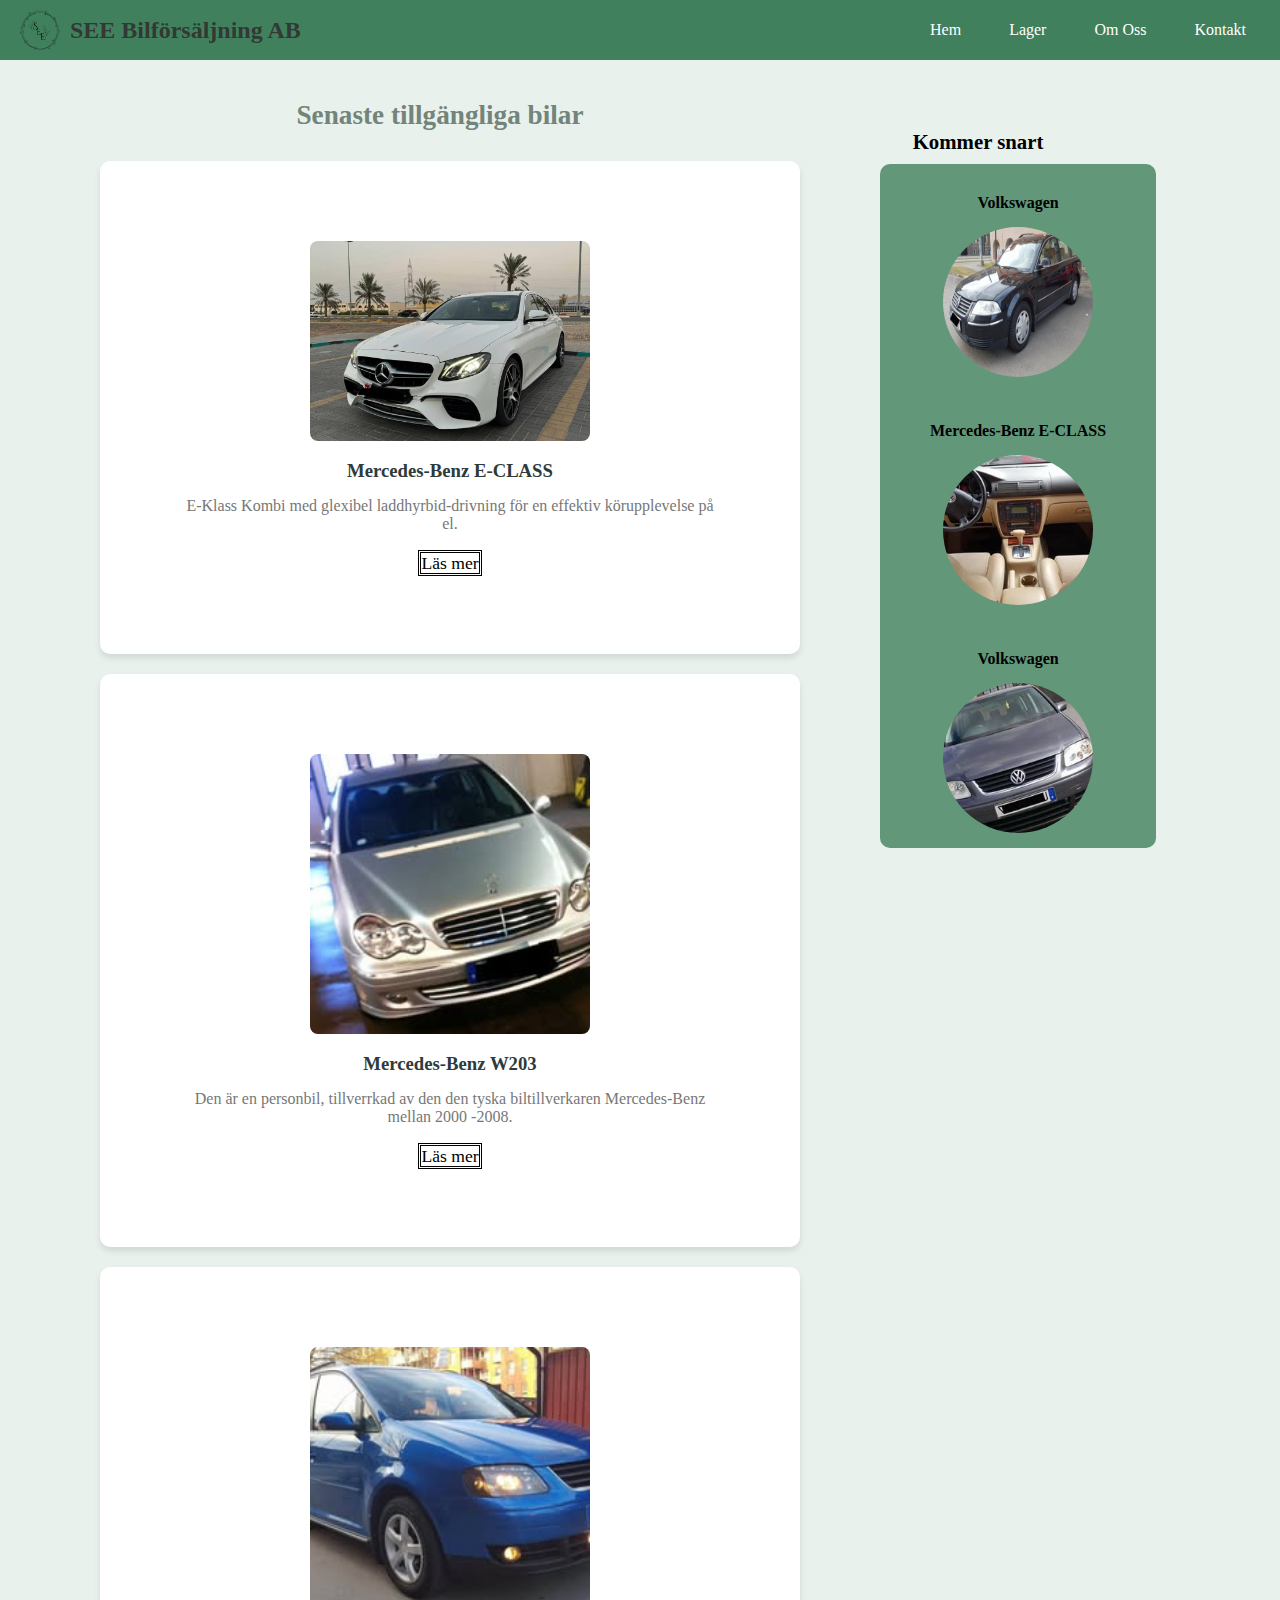
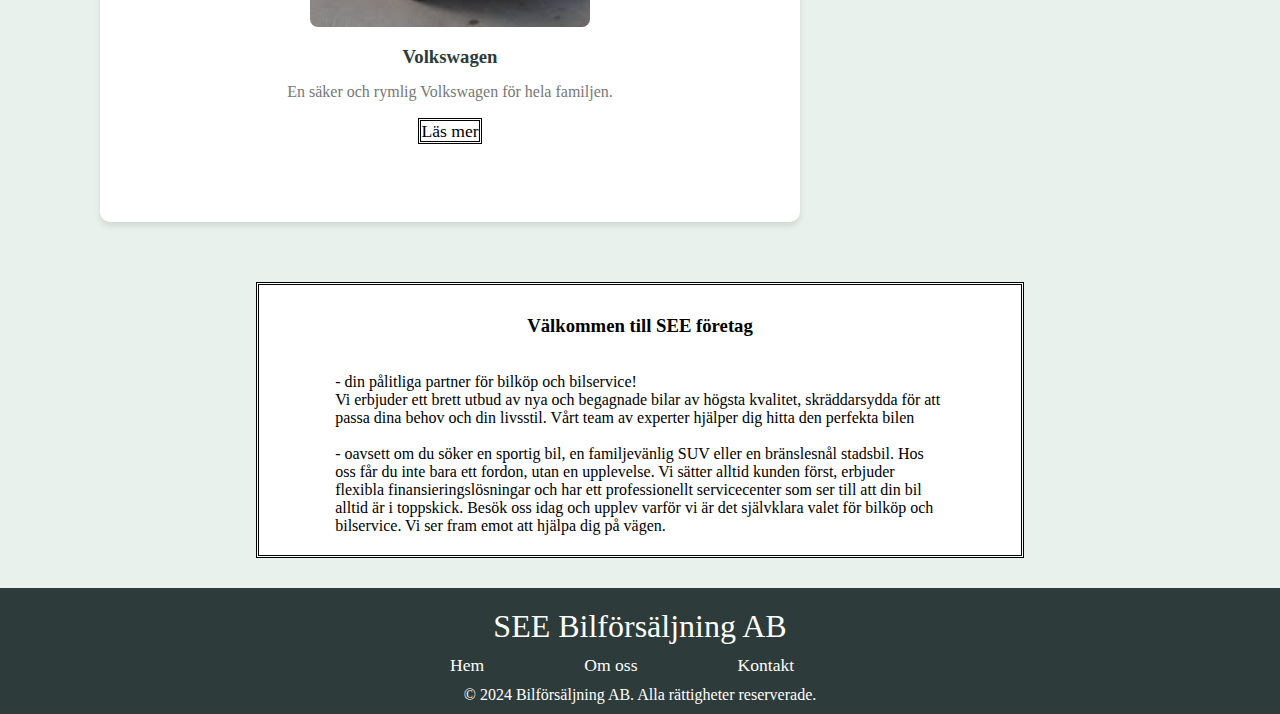
<file: index.html>
<!DOCTYPE html>
<html lang="sv">
<head>
    <meta charset="UTF-8">
    <meta name="viewport" content="width=device-width, initial-scale=1.0">
    <link rel="icon" type="image/x-icon" href="/Bilder/favicon.ico">
    <title> SEE Bilförsäljning AB</title>
    <link rel="stylesheet" href="css/style.css">
</head>
<body>
    <header id="header">
        <div id="logo-div">
            <img id="logo" src="Bilder/logotyp.png" alt=" ett logotyp för företaget SEE" onclick="toggleNav()">
            <h1 id="SEE_namn">SEE Bilförsäljning AB</h1>
        </div>
        <nav id="nav">
            <ul id="mylinks">
                <li><a href="index.html">Hem</a></li>
                <li><a href="lager.html">Lager</a></li>
                <li><a href="om.html">Om Oss</a></li>
                <li><a href="contact.html">Kontakt</a></li>
            </ul>
        </nav>
    </header>

    <!-- Main content -->
    <main>
       
     <div  class="display"> 
          
          <div class="car-list">
            <h2 class="h2">Senaste tillgängliga bilar</h2> 
                <!-- Car 1 -->
                <div class="car-item">
                    <img src="Bilder/bild4.jpg" alt="Bild för Mercedes-Benz E-CLASS">
                    <h3>Mercedes-Benz E-CLASS</h3>
                    <p>E-Klass Kombi med glexibel laddhyrbid-drivning för en effektiv körupplevelse på el. </p>
                    <a class="btn-default" href="bil_info.html">Läs mer</a>
                </div>

                <!-- Car 2 -->
                <div class="car-item">
                    <img src="Bilder/BIL1.jpg" alt="Bild för Mercedes-Benz Ew203">
                    <h3>Mercedes-Benz W203</h3>
                    <p>Den är en personbil, tillverrkad av den den tyska biltillverkaren Mercedes-Benz mellan 2000 -2008.</p>
                    <a class="btn-default" href="bil_info.html">Läs mer</a>
                </div>

                <!-- Car 3 -->
                <div class="car-item">
                    <img src="Bilder/BIL2.jpg" alt="Bild för Volkswagen">
                    <h3>Volkswagen</h3>
                    <p>En säker och rymlig Volkswagen för hela familjen.</p>
                    <a class="btn-default" href="bil_info.html">Läs mer</a>
                </div>

          </div> 
        
          <div>

            <h2 id="h2_kommer_snart_list">Kommer snart</h2> 
            <div class="commer-snart-list"> 
            <div class="commer1">
                <h3>Volkswagen</h3>
                <img src="Bilder/bild6.jpg" alt="Bild för Volkswagen">
            </div>
            <div class="commer1">
                <h3>Mercedes-Benz E-CLASS</h3>
                <img src="Bilder/BIL3.jpg" alt="Bild för Mercedes-Benz E-CLASS">
            </div>
            <div class="commer1">
                <h3>Volkswagen</h3>
                <img src="Bilder/BIL4.jpg" alt="Bild för Volkswagen ">
            </div>
            </div>
         </div>

        
        </div>

            <div class="small_box">
                <div class="box"> 
                <h3> Välkommen till SEE företag </h3> 
                <br> 
                <br>
                <p>
                    - din pålitliga partner för bilköp och bilservice! 
                    <br>
                    Vi erbjuder ett brett utbud av nya och begagnade bilar av högsta kvalitet, skräddarsydda för att passa dina behov och din livsstil. Vårt team av experter hjälper dig hitta den perfekta bilen 
                    <br>  
                    <br> - oavsett om du söker en sportig bil, en familjevänlig SUV eller en bränslesnål stadsbil. 
                    
                    Hos oss får du inte bara ett fordon, utan en upplevelse. Vi sätter alltid kunden först, erbjuder flexibla finansieringslösningar och har ett professionellt servicecenter som ser till att din bil alltid är i toppskick.
                    
                    Besök oss idag och upplev varför vi är det självklara valet för bilköp och bilservice. Vi ser fram emot att hjälpa dig på vägen. </p>
            </div>
        </div>
    </main>

    <!-- Footer -->
    <footer>
 <p id="footer-h"> SEE Bilförsäljning AB</p>
 <ul>
    <li><a href="index.html">Hem</a></li>
    <li><a href="om.html">Om oss</a></li>
    <li><a href="contact.html">Kontakt</a></li>
</ul>
            <p>&copy; 2024 Bilförsäljning AB. Alla rättigheter reserverade.</p>
        
    </footer>
    <script src="main.js"></script>
</body>
</html>
</file>
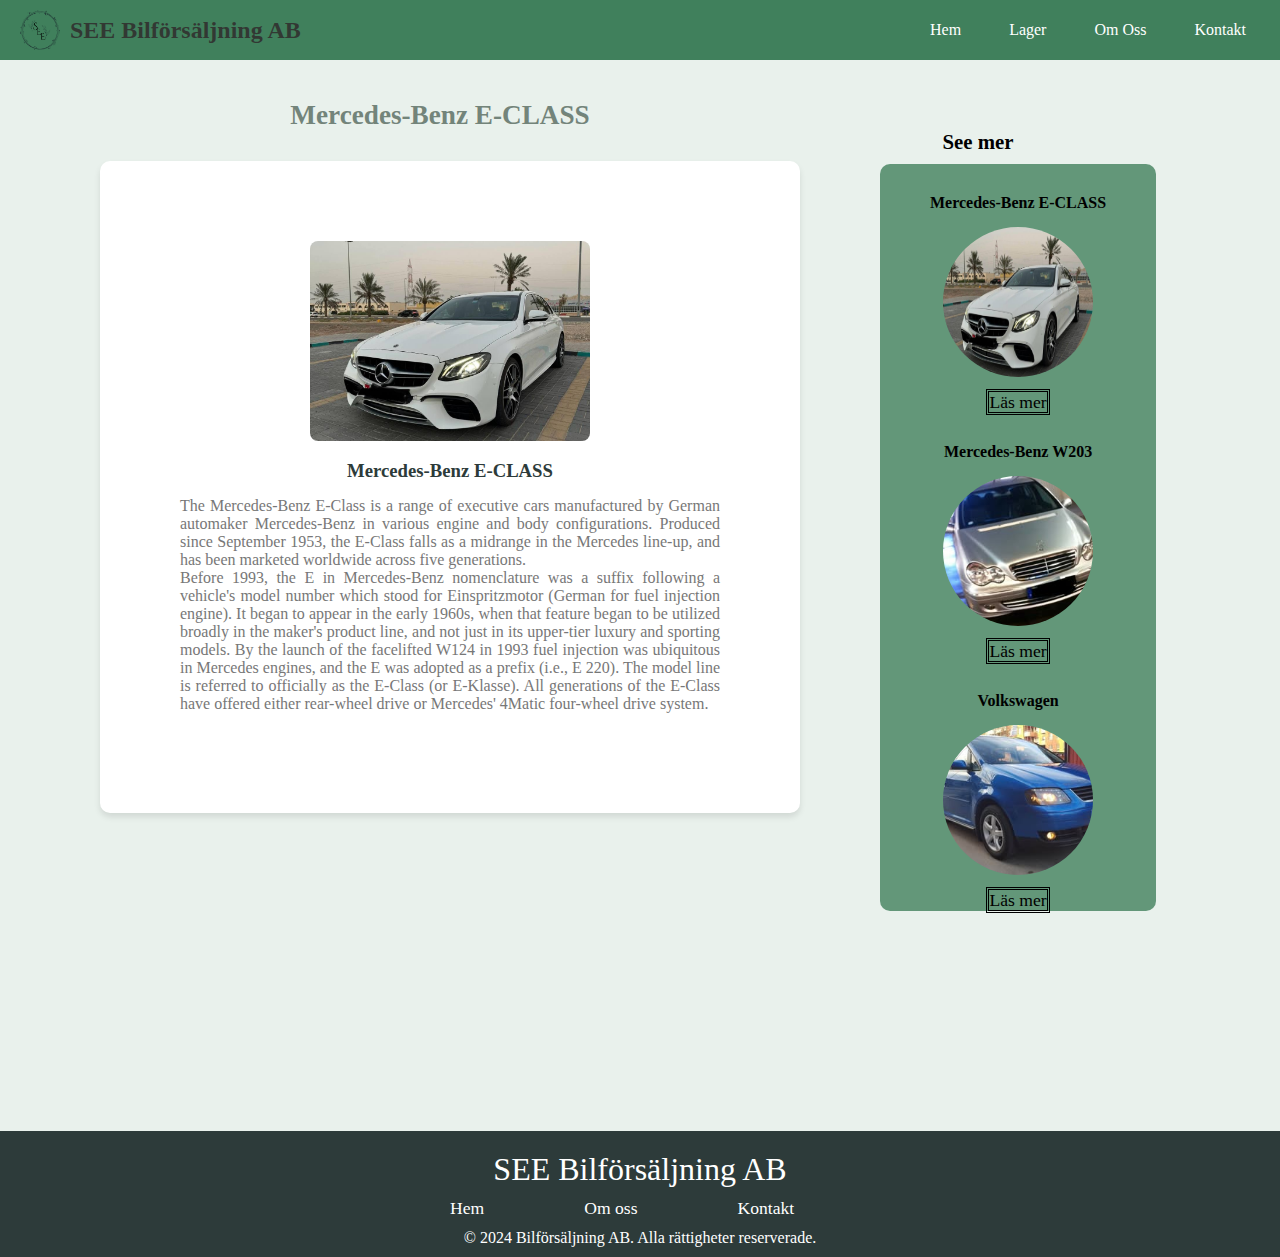
<file: bil_info.html>
<!DOCTYPE html>
<html lang="sv">
<head>
    <meta charset="UTF-8">
    <meta name="viewport" content="width=device-width, initial-scale=1.0">
    <link rel="icon" type="image/x-icon" href="/Bilder/favicon.ico">
    <title> SEE_ bilinfo</title>
    <link rel="stylesheet" href="css/style.css">
</head>
<body>
    <header id="header">
        <div id="logo-div">
            <img id="logo" src="Bilder/logotyp.png" alt=" ett logotyp för företaget SEE" onclick="toggleNav()">
            <h1 id="SEE_namn">SEE Bilförsäljning AB</h1>
        </div>
        <nav id="nav">
            <ul id="mylinks">
                <li><a href="index.html">Hem</a></li>
                <li><a href="lager.html">Lager</a></li>
                <li><a href="om.html">Om Oss</a></li>
                <li><a href="contact.html">Kontakt</a></li>
            </ul>
        </nav>
    </header>

    <!-- Main content -->
    <main>
       
     <div  class="display"> 
          
          <div class="car-list">
            <h2 class="h2"> Mercedes-Benz E-CLASS</h2> 
                <!-- Car 1 -->
                <div class="car-item">
                    <img src="Bilder/bild4.jpg" alt="Bil 1">
                    <h3>Mercedes-Benz E-CLASS</h3>
                    <p class="bil_info_p">The Mercedes-Benz E-Class is a range of executive cars manufactured by German automaker Mercedes-Benz in various engine and body configurations. Produced since September 1953, the E-Class falls as a midrange in the Mercedes line-up, and has been marketed worldwide across five generations.
                     <br> 
                        Before 1993, the E in Mercedes-Benz nomenclature was a suffix following a vehicle's model number which stood for Einspritzmotor (German for fuel injection engine). It began to appear in the early 1960s, when that feature began to be utilized broadly in the maker's product line, and not just in its upper-tier luxury and sporting models. By the launch of the facelifted W124 in 1993 fuel injection was ubiquitous in Mercedes engines, and the E was adopted as a prefix (i.e., E 220). The model line is referred to officially as the E-Class (or E-Klasse). All generations of the E-Class have offered either rear-wheel drive or Mercedes' 4Matic four-wheel drive system.</p>
                    
                </div>

          </div> 
        
          <div>

            <h2 id="h2_kommer_snart_list"> See mer</h2> 
            <div class="commer-snart-list"> 
            <div class="commer1">
                <h3>Mercedes-Benz E-CLASS</h3>
                <img src="Bilder/bild4.jpg" alt="Bil 3">
                <a class="btn-default" href="bil_info.html">Läs mer</a>
            </div>
            <div class="commer1">
                <h3>Mercedes-Benz W203</h3>
                <img src="Bilder/BIL1.jpg"   alt="Bil 1">
                <a class="btn-default" href="bil_info.html">Läs mer</a>
            </div>
            <div class="commer1">
                <h3>Volkswagen</h3>
                <img src="Bilder/BIL2.jpg" alt="Bil ">
                <a class="btn-default" href="bil_info.html">Läs mer</a>
            </div>
            </div>
         </div>
        </div>
    </main>

    <!-- Footer -->
    <footer>
 <p id="footer-h"> SEE Bilförsäljning AB</p>
 <ul>
    <li><a href="index.html">Hem</a></li>
    <li><a href="om.html">Om oss</a></li>
    <li><a href="contact.html">Kontakt</a></li>
</ul>
            <p>&copy; 2024 Bilförsäljning AB. Alla rättigheter reserverade.</p>
        
    </footer>
    <script src="main.js"></script>
</body>
</html>
</file>
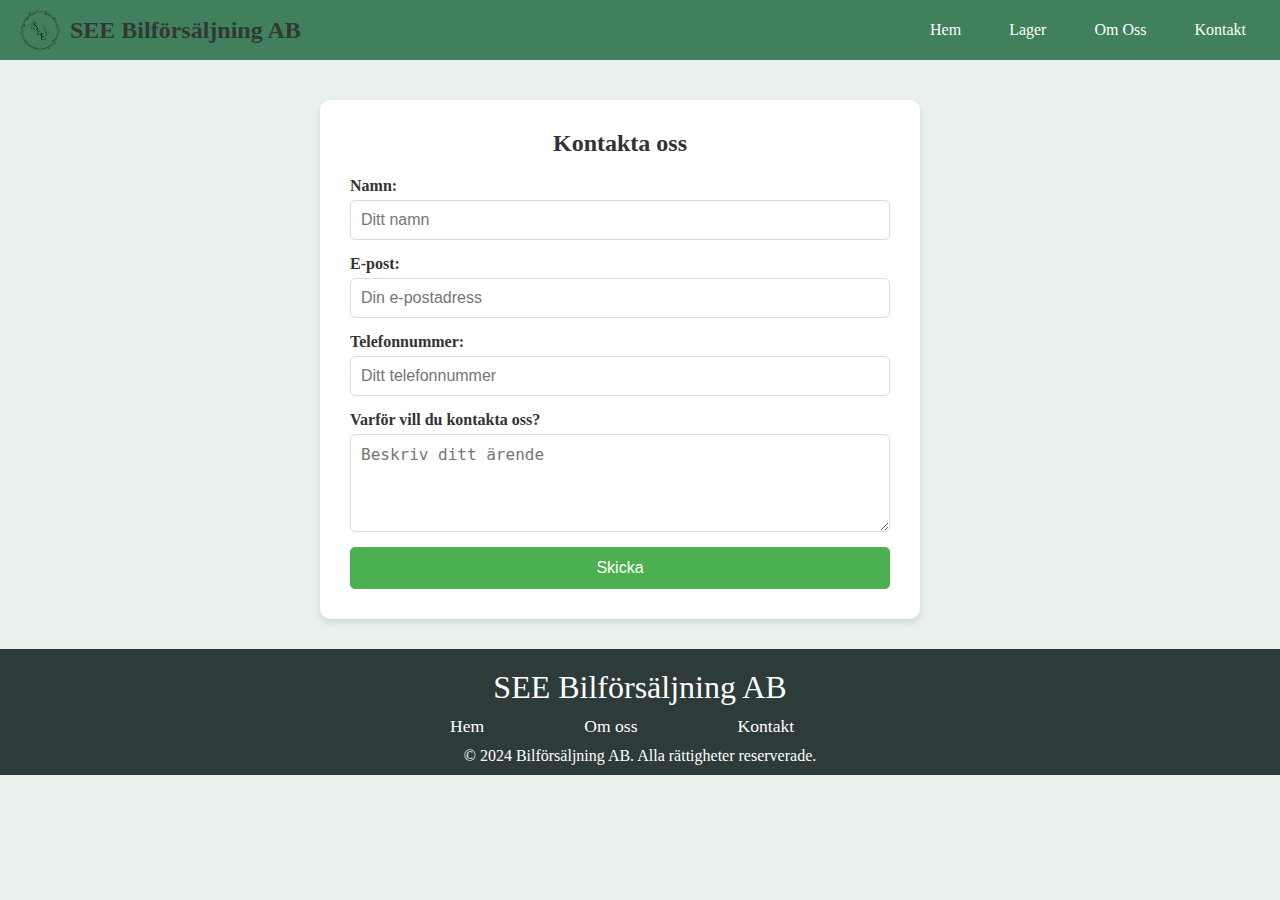
<file: contact.html>
<!DOCTYPE html>
<html lang="sv">
<head>
    <meta charset="UTF-8">
    <meta name="viewport" content="width=device-width, initial-scale=1.0">
    <link rel="icon" type="image/x-icon" href="/Bilder/favicon.ico">
    <title> Kontakt SEE Bilförsäljning AB</title>
    <link rel="stylesheet" href="css/style.css">
</head>
<body>

  <header id="header">
    <div id="logo-div">
        <img id="logo" src="Bilder/logotyp.png" alt=" ett logotyp för företaget SEE" onclick="toggleNav()">
        <h1 id="SEE_namn">SEE Bilförsäljning AB</h1>
    </div>
    <nav id="nav">
        <ul id="mylinks">
            <li><a href="index.html">Hem</a></li>
            <li><a href="lager.html">Lager</a></li>
            <li><a href="om.html">Om Oss</a></li>
            <li><a href="contact.html">Kontakt</a></li>
        </ul>
    </nav>
</header>

 <!-- kontaktformlär -->
  <div class="form-container">
    <h2 class="h2-kontakt">Kontakta oss</h2>
    <form action="#" method="POST">
      <label for="name">Namn:</label>
      <input type="text" id="name" name="name" placeholder="Ditt namn" required>

      <label for="email">E-post:</label>
      <input type="email" id="email" name="email" placeholder="Din e-postadress" required>

      <label for="phone">Telefonnummer:</label>
      <input type="tel" id="phone" name="phone" placeholder="Ditt telefonnummer" required>

      <label for="message">Varför vill du kontakta oss?</label>
      <textarea id="message" name="message" rows="4" placeholder="Beskriv ditt ärende" required></textarea>

      <button type="submit">Skicka</button>
    </form>
  </div>

  <!-- Footer -->

     <footer>
        <p id="footer-h"> SEE Bilförsäljning AB</p>
        <ul>
           <li><a href="index.html">Hem</a></li>
           <li><a href="om.html">Om oss</a></li>
           <li><a href="contact.html">Kontakt</a></li>
       </ul>
                   <p>&copy; 2024 Bilförsäljning AB. Alla rättigheter reserverade.</p>
               
           </footer>
           <script src="main.js"></script>
</body>
</html>
</file>
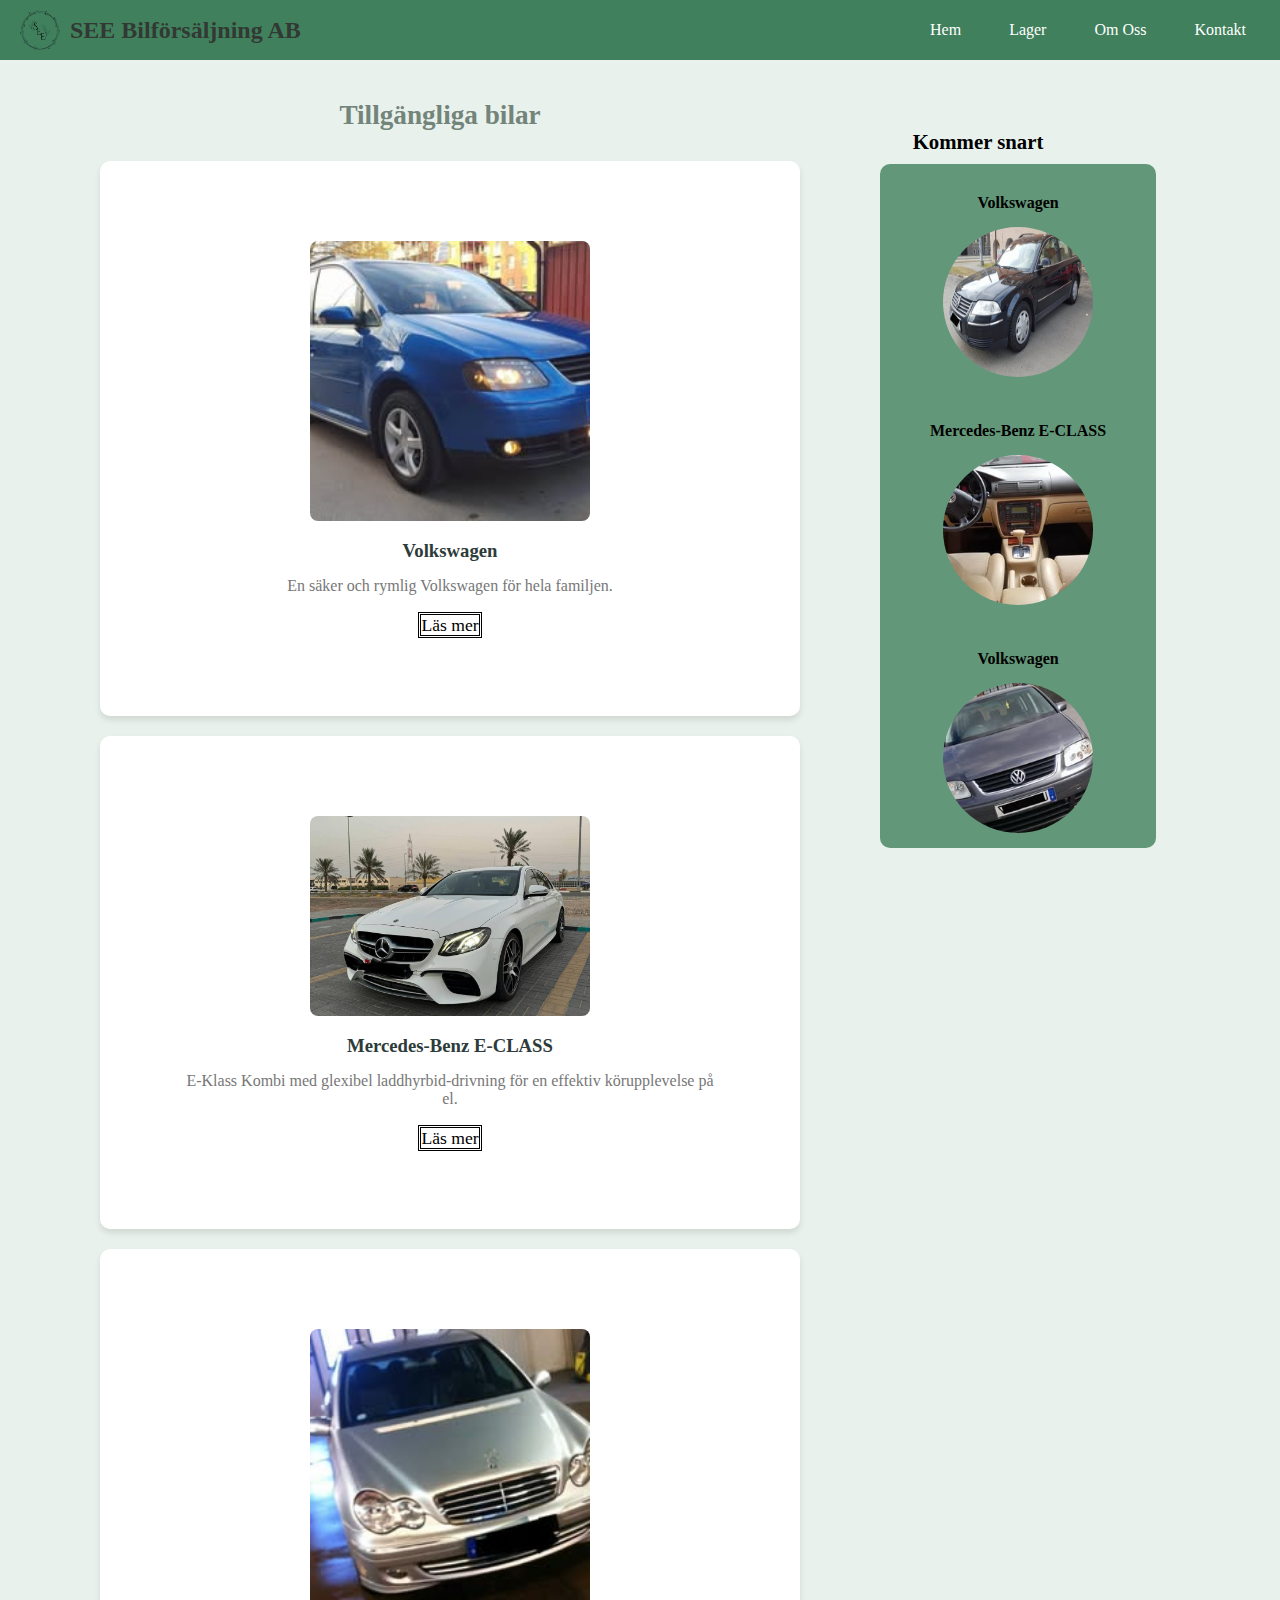
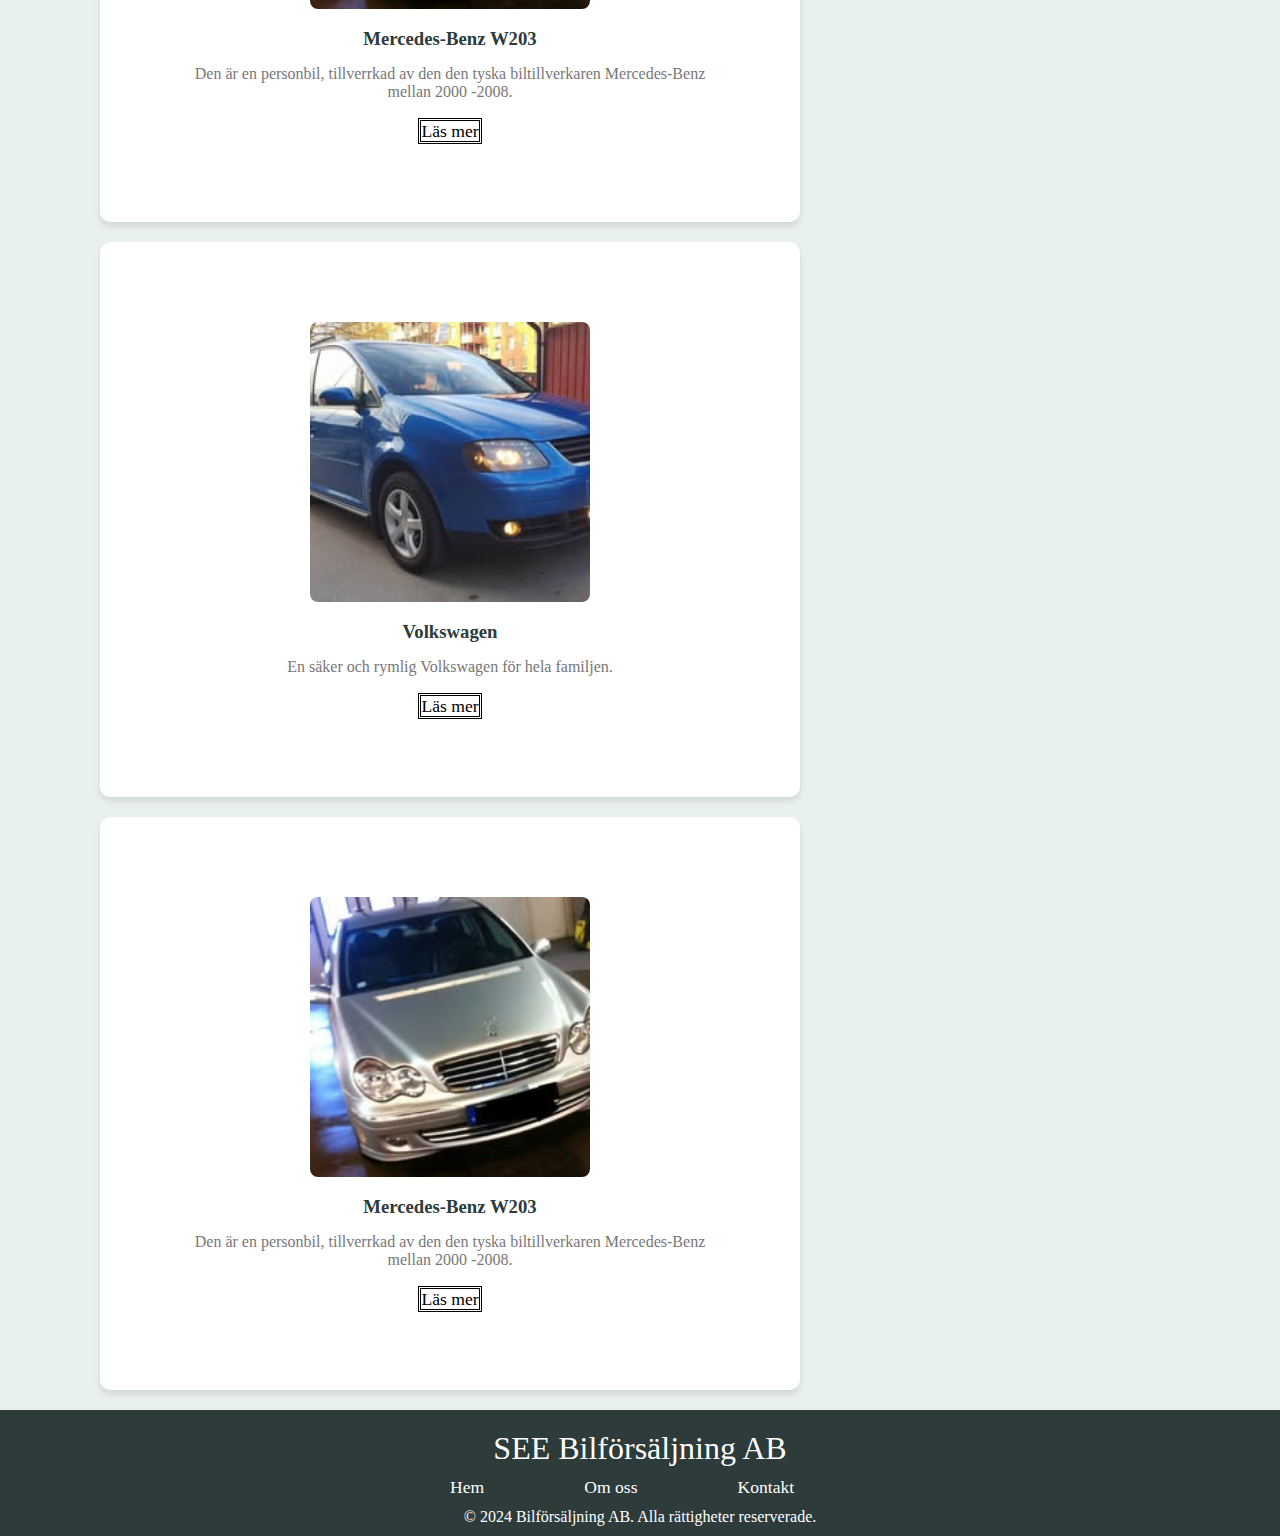
<file: lager.html>
<!DOCTYPE html>
<html lang="sv">
<head>
    <meta charset="UTF-8">
    <meta name="viewport" content="width=device-width, initial-scale=1.0">
    <link rel="icon" type="image/x-icon" href="/Bilder/favicon.ico">
    <title> SEE Bilförsäljning AB</title>
    <link rel="stylesheet" href="css/style.css">
</head>
<body>

    <header id="header">
        <div id="logo-div">
            <img id="logo" src="Bilder/logotyp.png" alt=" ett logotyp för företaget SEE" onclick="toggleNav()">
            <h1 id="SEE_namn">SEE Bilförsäljning AB</h1>
        </div>
        <nav id="nav">
            <ul id="mylinks">
                <li><a href="index.html">Hem</a></li>
                <li><a href="lager.html">Lager</a></li>
                <li><a href="om.html">Om Oss</a></li>
                <li><a href="contact.html">Kontakt</a></li>
            </ul>
        </nav>
    </header>


    <!-- Main content -->
    <main>
       
     <div  class="display"> 
          
          <div class="car-list">
            <h2 class="h2">Tillgängliga bilar</h2> 
              <!-- Car 1 -->
              <div class="car-item">
                <img src="Bilder/BIL2.jpg" alt="Bild för Volkswagen">
                <h3>Volkswagen</h3>
                <p>En säker och rymlig Volkswagen för hela familjen.</p>
                <a class="btn-default" href="bil_info.html">Läs mer</a>
            </div>
                <!-- Car 2 -->
                <div class="car-item">
                    <img src="Bilder/bild4.jpg" alt="Bild för Mercedes-Benz E-CLASS">
                    <h3>Mercedes-Benz E-CLASS</h3>
                    <p>E-Klass Kombi med glexibel laddhyrbid-drivning för en effektiv körupplevelse på el. </p>
                    <a class="btn-default" href="bil_info.html">Läs mer</a>
                </div>

                <!-- Car 3 -->
                <div class="car-item">
                    <img src="Bilder/BIL1.jpg" alt="Bild för Mercedes-Benz Ew203">
                    <h3>Mercedes-Benz W203</h3>
                    <p>Den är en personbil, tillverrkad av den den tyska biltillverkaren Mercedes-Benz mellan 2000 -2008.</p>
                    <a class="btn-default" href="bil_info.html">Läs mer</a>
                </div>

                <!-- Car 4 -->
                <div class="car-item">
                    <img src="Bilder/BIL2.jpg" alt="Bild för Volkswagen">
                    <h3>Volkswagen</h3>
                    <p>En säker och rymlig Volkswagen för hela familjen.</p>
                    <a class="btn-default" href="bil_info.html">Läs mer</a>
                </div>
                <!-- Car 5 -->
                <div class="car-item">
                    <img src="Bilder/BIL1.jpg" alt="Bild för Mercedes-Benz Ew203">
                    <h3>Mercedes-Benz W203</h3>
                    <p>Den är en personbil, tillverrkad av den den tyska biltillverkaren Mercedes-Benz mellan 2000 -2008.</p>
                    <a class="btn-default" href="bil_info.html">Läs mer</a>
                </div>
               

          </div> 
        
          <div>

            <h2 id="h2_kommer_snart_list">Kommer snart</h2> 
            <div class="commer-snart-list"> 
            <div class="commer1">
                <h3>Volkswagen</h3>
                <img src="Bilder/bild6.jpg" alt="Bild för Volkswagen">
            </div>
            <div class="commer1">
                <h3>Mercedes-Benz E-CLASS</h3>
                <img src="Bilder/BIL3.jpg" alt="Bild för Mercedes-Benz E-CLASS">
            </div>
            <div class="commer1">
                <h3>Volkswagen</h3>
                <img src="Bilder/BIL4.jpg" alt="Bild för Volkswagen ">
            </div>
            </div>
         </div>

        
        </div>
   

    <!-- Footer -->
    <footer>
 <p id="footer-h"> SEE Bilförsäljning AB</p>
 <ul>
    <li><a href="index.html">Hem</a></li>
    <li><a href="om.html">Om oss</a></li>
    <li><a href="contact.html">Kontakt</a></li>
</ul>
            <p>&copy; 2024 Bilförsäljning AB. Alla rättigheter reserverade.</p>
        
    </footer>
    <script src="main.js"></script>
</main>
</body>
</html>
</file>
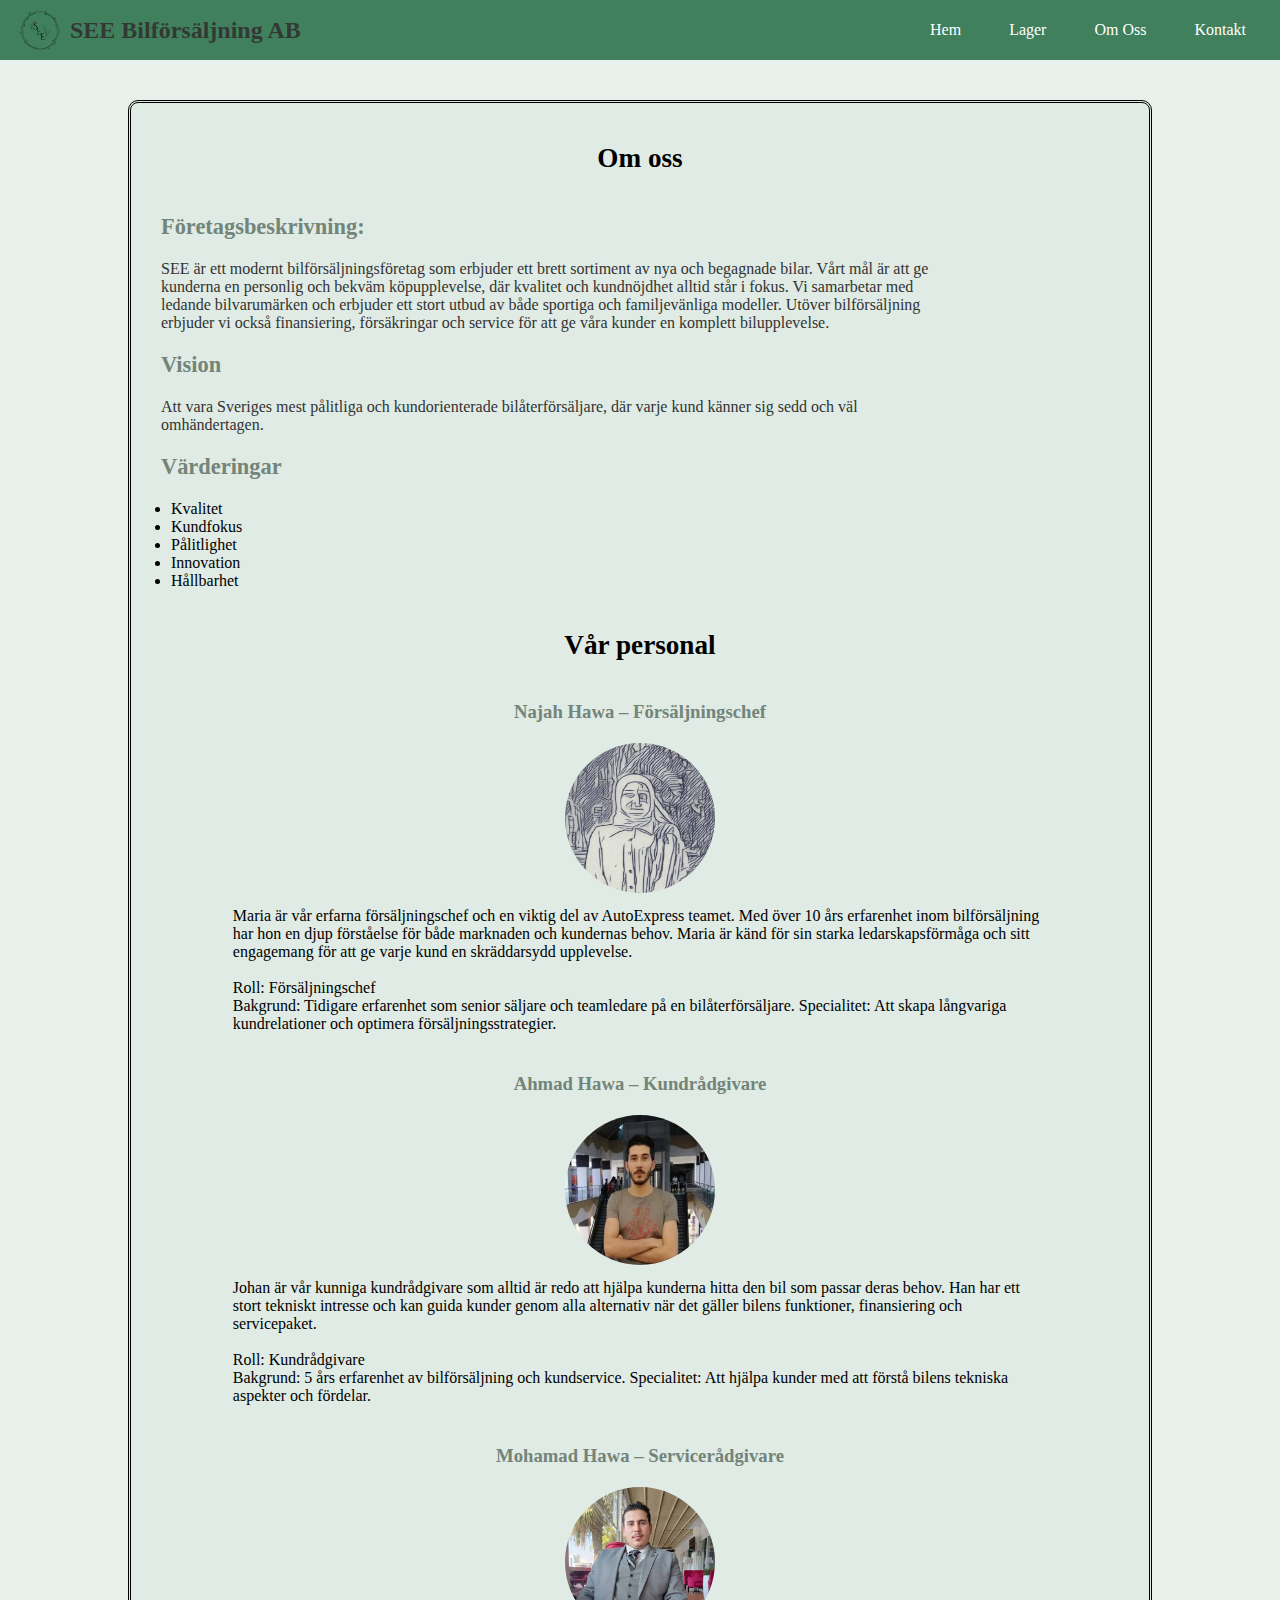
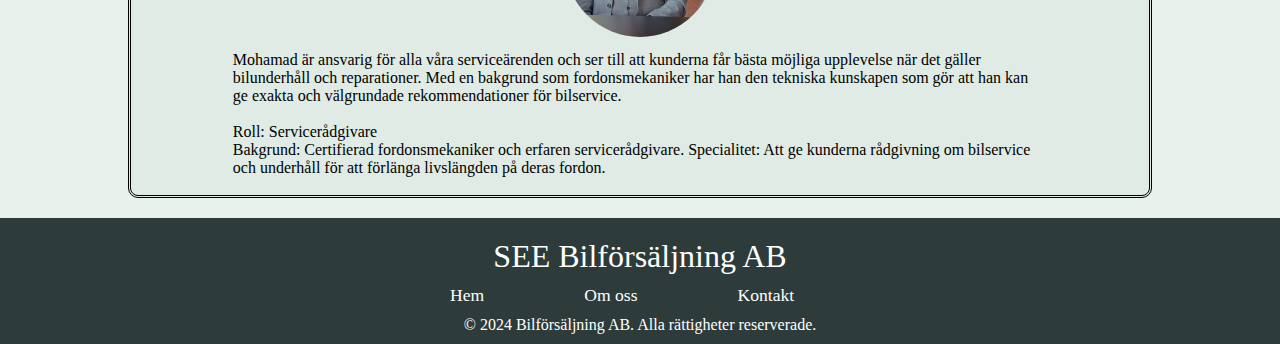
<file: om.html>
<!DOCTYPE html>
<html lang="sv">
<head>
    <meta charset="UTF-8">
    <meta name="viewport" content="width=device-width, initial-scale=1.0">
    <link rel="icon" type="image/x-icon" href="/Bilder/favicon.ico">
    <title> Om SEE Bilförsäljning AB</title>
    <link rel="stylesheet" href="css/style.css">
</head>
<body>

    <header id="header">
        <div id="logo-div">
            <img id="logo" src="Bilder/logotyp.png" alt=" ett logotyp för företaget SEE" onclick="toggleNav()">
            <h1 id="SEE_namn">SEE Bilförsäljning AB</h1>
        </div>
        <nav id="nav">
            <ul id="mylinks">
                <li><a href="index.html">Hem</a></li>
                <li><a href="lager.html">Lager</a></li>
                <li><a href="om.html">Om Oss</a></li>
                <li><a href="contact.html">Kontakt</a></li>
            </ul>
        </nav>
    </header>


    <!-- Main content -->
    <main>

<div class="container">
  <section>  
    <h2 class="h2-om">Om oss</h2>
    <div> 
            <h3 class="h3-om"> Företagsbeskrivning:</h3>
            <p class="p-om"> SEE är ett modernt bilförsäljningsföretag som erbjuder ett brett sortiment av nya och begagnade bilar. Vårt mål är att ge kunderna en personlig och bekväm köpupplevelse, där kvalitet och kundnöjdhet alltid står i fokus. Vi samarbetar med ledande bilvarumärken och erbjuder ett stort utbud av både sportiga och familjevänliga modeller. Utöver bilförsäljning erbjuder vi också finansiering, försäkringar och service för att ge våra kunder en komplett bilupplevelse.</p>
    </div>
    <div> 
            <h3 class="h3-om">Vision</h3>
            <p class="p-om"> Att vara Sveriges mest pålitliga och kundorienterade bilåterförsäljare, där varje kund känner sig sedd och väl omhändertagen.</p>
    </div>
    <div> 
            <h3 class="h3-om">Värderingar </h3>
            <ul class="ul-om">
              <li>Kvalitet</li>
              <li>Kundfokus</li>
              <li>Pålitlighet</li>
              <li>Innovation</li>
              <li>Hållbarhet</li> 
            </ul>
    </div>
</section>
<section> 
            <h3 class="h2-om">Vår personal</h3>
          
            <div class="personal">
                <h3>Najah Hawa – Försäljningschef</h3>
                <img src="Bilder/personal_1.jpg" alt="Bild för personal 1. bilderna är för mig och min familj. så det finns inte copyright">
                <p class="personal-om">Maria är vår erfarna försäljningschef och en viktig del av AutoExpress teamet. Med över 10 års erfarenhet inom bilförsäljning har hon en djup förståelse för både marknaden och kundernas behov. Maria är känd för sin starka ledarskapsförmåga och sitt engagemang för att ge varje kund en skräddarsydd upplevelse.
                    <br><br>
Roll: Försäljningschef <br>Bakgrund: Tidigare erfarenhet som senior säljare och teamledare på en bilåterförsäljare. Specialitet: Att skapa långvariga kundrelationer och optimera försäljningsstrategier.</p>
            </div>
            <div class="personal">
                <h3>Ahmad Hawa – Kundrådgivare</h3>
                <img src="Bilder/personal_2.jpg" alt=" Bild för personal 2. bilderna är för mig och min familj. så det finns inte copyright">
                <p class="personal-om"> Johan är vår kunniga kundrådgivare som alltid är redo att hjälpa kunderna hitta den bil som passar deras behov. Han har ett stort tekniskt intresse och kan guida kunder genom alla alternativ när det gäller bilens funktioner, finansiering och servicepaket.
                    <br><br>
                    Roll: Kundrådgivare <br>
                    Bakgrund: 5 års erfarenhet av bilförsäljning och kundservice. Specialitet: Att hjälpa kunder med att förstå bilens tekniska aspekter och fördelar.</p>
            </div> 
            <div class="personal">
                <h3>Mohamad Hawa – Servicerådgivare</h3>
                <img src="Bilder/personal_3.jpg" alt="Bild för personal 3. bilderna är för mig och min familj. så det finns inte copyright">
                <p class="personal-om"> Mohamad är ansvarig för alla våra serviceärenden och ser till att kunderna får bästa möjliga upplevelse när det gäller bilunderhåll och reparationer. Med en bakgrund som fordonsmekaniker har han den tekniska kunskapen som gör att han kan ge exakta och välgrundade rekommendationer för bilservice.
                    <br><br>
                    Roll: Servicerådgivare
                    <br> Bakgrund: Certifierad fordonsmekaniker och erfaren servicerådgivare. Specialitet: Att ge kunderna rådgivning om bilservice och underhåll för att förlänga livslängden på deras fordon.</p>
            </div>
            <br>
 </section>
         
        </div>
        
    </main>

    <!-- Footer -->

     <footer>
        <p id="footer-h"> SEE Bilförsäljning AB</p>
        <ul>
           <li><a href="index.html">Hem</a></li>
           <li><a href="om.html">Om oss</a></li>
           <li><a href="contact.html">Kontakt</a></li>
       </ul>
                   <p>&copy; 2024 Bilförsäljning AB. Alla rättigheter reserverade.</p>
               
           </footer>
           <script src="main.js"></script>
</body>
</html>
</file>
<file: css/style.css>
/* Global styles */
* {
    margin: 0;
    padding: 0;
    box-sizing: border-box;
}

body {
    font-family: Georgia, 'Times New Roman', Times, serif; 
    background-color:   #b9d3c451  ;
    color: #000000;
}
/* Grundläggande styling för header */
#header {
    display: flex;
    justify-content: space-between;
    align-items: center;
    padding: 10px 20px;
    background-color: #40805c;
    color: white;
}

#logo-div {
    display: flex;
    align-items: center;
}

#logo {
    width: 40px;
    height: 40px;
    margin-right: 10px;
    cursor: pointer;
}

#SEE_namn {
    font-size: 24px;
    font-weight: bold;
    margin: 0;
    color: #312e2ee0;
}

/* Styling för nav med li element */
#nav {
    display: flex;
}

#mylinks {
    display: flex;
    list-style-type: none;
    margin: 0;
    padding: 0;
}

#mylinks li {
    margin-left: 20px;
}

#mylinks li a {
    padding: 8px 12px;
    border: 2px solid transparent;
    border-radius: 4px;
    transition: background-color 0.3s, border-color 0.3s;
    text-decoration: none;
    color: white;
}

#mylinks li a:hover {
    background-color: #444;
    border-color: #fff;
}

/*style för main container på start sida */
main { 
    margin: 0 auto;
    width: 100%;
    
}

.small_box{  /*liten låda för företags info på start sida*/
    display: flex;
}

.box{
    background-color: white;
    width: 60%;
    margin-left: 20%;
    margin-top: 40px;
    border-style:double; 
    text-align: center;
    margin-bottom: 30px;
}
.box h3{
    margin-top: 30px;
}
.box p{
    text-align: left;
    margin-left: 10%;
    margin-right: 10%;
    margin-bottom: 20px;
}
.display{
    display: flex; /*display två divar flex*/
}

/*Style för div 1 med namn carlist*/
.h2 {
    padding-top: 40px;
    margin-bottom: 30px;
    text-align: center;
    color: #73847a;
    font-size: 1.7em;
    margin-left: 10%;   
}

.car-list {
    display: inline-block;
    width: 800px; 
}
.car-item {
    background-color: white;
    padding: 10%;
    margin-bottom: 20px;
    margin-left: 100px;
    width: 700px;
    box-shadow: 0 4px 6px rgba(0, 0, 0, 0.1);
    border-radius: 10px;
    text-align: center;
}

.car-item img {
    width: 280px;
    height: auto;
    border-radius: 8px;
}
.car-item img:hover {
    zoom: 1.2;
}
/*style för varje div_bil innehåll*/
.car-item h3 {
    margin-top: 15px;
    margin-bottom: 15px;
    color: #2d3b3a;
}

.car-item p {
    color: #777;
    font-size: 1em;
    margin-bottom: 20px;
}

/*Style för div 2 med namn commer-snart-list*/
#h2_kommer_snart_list {
    padding-top: 70px;
    text-align: center;
    color: #000000;
    font-size: 1.3em;
    align-content: center;
}
.commer-snart-list{
    padding-left: 50px;
    padding-right: 50px;
    margin-left: 80px;
    background-color: #40805ccb;
    margin-top: 10px;
    margin-bottom: 220px;
    border-radius: 10px;
    height: auto;
    display: grid;
    align-items: center;
    text-align: center;
}
/* style för varje div_bil kommer snart div */

.commer1 h3{
    padding-top: 30px;
    margin-bottom: 15px;
    text-align: center;
    color:  #000000 ;
    font-size: 1em;
}
.commer1 img{
    border-radius: 50%;
    width: 150px;
    height: 150px;
    display: block;
    margin-left: auto;
    margin-right: auto;
    margin-bottom: 15px;
}
.commer1 img:hover {
    zoom: 1.2;
    border-radius: 20px;
}


/* Footer styles */
footer {
    background-color: #2d3b3a;
    color: white;
    text-align: center;
    padding: 10px 0;
}
#footer-h{
    font-size: 2em;
    color: white;
    margin-bottom: 10px;
    margin-top: 10px;

} 
footer ul { /*lägger meny i footer */
    list-style-type: none;
    display: flex;
    margin-left: 410px;
    margin-bottom: 10px;
}

footer ul li {
    padding-right: 40px;
    padding-left: 40px;
}

footer  ul li a {
    color: white;
    text-decoration: none;
    font-size: 1.1em;
    padding-right: 20px;
}

footer ul li a:hover {
    text-decoration: underline;
    color: #73847a;
}


/*style för om sida*/
.container {
    width: 80%;
    background-color: #b9d3c434;
    min-height: 350px;
    margin-left: 10%;
    margin-top: 40px;
    margin-bottom: 20px;
    border-radius: 10px;
    border-style:double
}

.h2-om{
    padding-top: 40px;
    margin-bottom: 20px;
    text-align: center;
    color: black;
    font-size: 1.7em;

}
.h3-om{
    padding-top: 20px;
    padding-left: 30px;
    margin-bottom: 20px;
    text-align: left;
    color: #73847a;
    font-size: 1.4em;
}
.ul-om{
    margin-left: 40px;
}
.p-om {
    padding-left: 30px;
    width: 80%; 
    color: #333333;
}
.personal h3{
    text-align: center;
    margin-top: 40px;
    color:#73847a;
}
.personal-om {
    text-align: left;
    margin-left: 10%;
    width: 80%; 
}
.personal{

    text-align: center;
}
.personal img{
    width: 150px;
    height: 150px;
    border-radius: 50%;
    margin-top: 20px;
    margin-bottom: 10px;
}


/* design för kontakt sida*/

  .form-container {
    background-color: #ffffff;
    border-radius: 10px;
    padding: 30px;
    box-shadow: 0 4px 6px rgba(0, 0, 0, 0.1);
    width: 100%;
    max-width: 600px;
    text-align: center;
    margin-left: 25%;
    margin-top: 40px;
    margin-bottom: 30px;
  }
  
  /* Rubrik för kontakt sida*/
  .h2-kontakt {
    color: #333333;
    margin-bottom: 20px;
  }
  
  /* Formulärfält */
  form {
    display: flex;
    flex-direction: column;
  }
  
  label {
    text-align: left;
    color: #333333;
    font-weight: bold;
    margin-bottom: 5px;

  }
  
  input, textarea {
    width: 100%;
    font-size: 16px;
    padding: 10px;
    margin-bottom: 15px;
    border-radius: 5px;
    border: 1px solid #ddd;
    box-sizing: border-box;
  }
  
  input:focus, textarea:focus {
   border-color: #4CAF50;
    outline: none;
    
  }
  
  /* Submit-knapp */
  button {
    padding: 12px 20px;
    font-size: 16px;
    color: white;
    background-color: #4CAF50;
    border: none;
    border-radius: 5px;
    cursor: pointer;
    transition: background-color 0.3s ease;
  }
  
  button:hover {
    background-color: #45a049;
  }
  

.btn-default{
    color:black;
    margin: 40px;
    border-style:double;
    font-size: 1.1em;
    text-decoration: none;
}
.btn-default:hover{
    background-color: #40805ccb;
}


.bil_info_p{   /* bil_info sida*/
    text-justify:auto; 
    width:100%; 
    left:0; 
    text-align:justify
}

/* Media Queries for responsivenes */

@media (max-width: 800px) { /* Responsiv design för meny i mindre skärmar */
    #header {
        flex-direction: column;
        align-items: flex-start;
    }

    #logo-div {
        flex-direction: row;
    }

    #mylinks {
        display: none;
        flex-direction: column;
        width: 100%;
        margin-top: 10px;
    }

    #mylinks li {
        width: 100%;
        border: 2px solid #312e2ee0;
        margin-top: 6px;
        background-color: #b9d3c451;
        margin-left: 60%;
    }

    #mylinks li a {
        display: block;
        width: 100%;
        padding-left: 120px;
        padding-right: 120px;
        text-align: center;

    }

    #nav.open #mylinks {
        display: flex;
    }
}

@media (min-width: 800px) { /* vid större än 800 behåll navigationen som flex */
    #myLinks {
        display: flex;
    }
}

/*media query för andra saker i sidan*/
@media (max-width: 1160px) {
    /*gör kontakt sida responsiv*/
    #SEE_namn  {
       font-size: 20px;
    }
    .car-item {
        width: 45%;
    }
    .commer-snart-list {
        margin-left: 0px;
    }
    .h2{
        margin-left: 0px;
    }
    .car-item {
        width: 70%;
    }
    footer ul{
        margin-top: 20px;
        margin-bottom: 20px;
        margin-left: 350px;
    }
}
@media (max-width: 1000px) {
     /*gör kontakt sida responsiv*/
 
    footer ul li{ 
        display: none;
    }
    .commer-snart-list{
        min-height: 900px;
    }
    .form-container {
        width: 100%;
        max-width: 100%;
        margin-left: 0%;
        font-size: small;
    }
      
}
@media (max-width: 800px) {
    #SEE_namn {
        font-size: 18px;
     }
    #mylinks li {
        margin-left: 45%;
    }
     /*gör kontakt sida responsiv*/
    .commer-snart-list{
        padding-left: 20px;
        padding-right: 20px;
    }
    .box{
        width: 80%;
        margin-left: 10%;
        margin-top: 30px;
    }
}
@media (max-width: 720px) {
    #mylinks li a {
        padding-left: 90px;
        padding-right: 90px;
        font-size: small;
    }

    .form-div {
        margin-left: 2%;
    }
    .car-item {
        width: 80%;
        margin-left: 20px;
    }
    .car-item img{
        width: 200px;
    }
    #footer-h{
        font-size: 1.5em
    }

}

@media (max-width: 600px) {
    #mylinks li {
        margin-left: 35%;
    }
    #SEE_namn  {
        font-size: 15px;
    }
     /*gör kontakt sida responsiv*/
    #footer-h{
        font-size: 1.1em
    }
    p{
        font-size: x-small
    }
   
}
@media (max-width: 500px) {
    #mylinks li {
        margin-left: 40%;
    }
    /*gör kontakt sida responsiv*/
    #mylinks li a {
        padding-left: 70px;
        padding-right: 70px;
        font-size: smaller;
    }
    .display {
        display: inline-block;
    }
    .car-item {
        width: 350px;
    }
    .car-list {
        width: 400px;
        margin-left: 10%;
    }
    .commer-snart-list{
        min-height: 200px;
        display: flex;
        width: 100%;
        margin-top: 20px;
        padding-bottom: 20px;
        margin-right: 0px;
        padding-right: 0px;
        font-size: small;
        padding-left: 10px;
        margin-left: 7%;
        margin-bottom: 50px;
    }
    #h2_kommer_snart_list{
        padding-top: 40px;
        margin-left: 0%;
        color: #000000;
    }
    .h2-om{
        padding-top: 30px;
        margin-bottom: 15px;
        font-size: 1.3em;
    }
    .ul-om{
        color: #333333;
        font-size: small;
    }
    .personal h3 {
        font-size: medium;
    }
    .commer1{
        margin-left: 0px;
    }
    .commer1 h3 {
        font-size: smaller;  
        margin-top: 10px;
    }
    .commer1 img {
        width: 100px;
        height: 100px;
        padding: 10px;
    }

    .box{
        width: 90%;
        margin-left: 5%;
        margin-top: 20px;
    }
    .box p{
        font-size: small;
    }
    .h3-om {
        padding-left: 10px;
        font-size: 1.1em;
    }
}


@media (max-width: 425px) {
     /*gör kontakt sida responsiv*/
     #mylinks li {
        margin-left: 70%;
    }
     #mylinks li a {
        padding-left: 30px;
        padding-right: 30px;
    }
    .car-list {
        margin-left: 0%;
    }
    .commer-snart-list{
        margin-left: 0%;
        }
    .btn-default{
        margin:0px;
    }
}

@media (max-width: 350px) {
    /*gör kontakt sida responsiv*/
    #mylinks li {
        margin-left: 85%;
    }
    #mylinks li a {
        padding-left: 20px;
        padding-right: 20px;
        font-size: smaller;
    }
   .car-list {
        margin-left: 2%;
        width: 300px;
    }

    .h2{
        font-size: medium;
    }
    .car-item {
        width: 100%;
        margin-bottom: 10px;
        margin-left: 0px;
    }
    .car-item img {
        width: 150px;
    }
    #h2_kommer_snart_list {
        padding-top: 0px;
    }
    .box{
        width: 100%;
        margin-left: 0%;
        margin-top: 15px;
    }
    .box p{
        font-size: smaller;
    }
}
</file>
